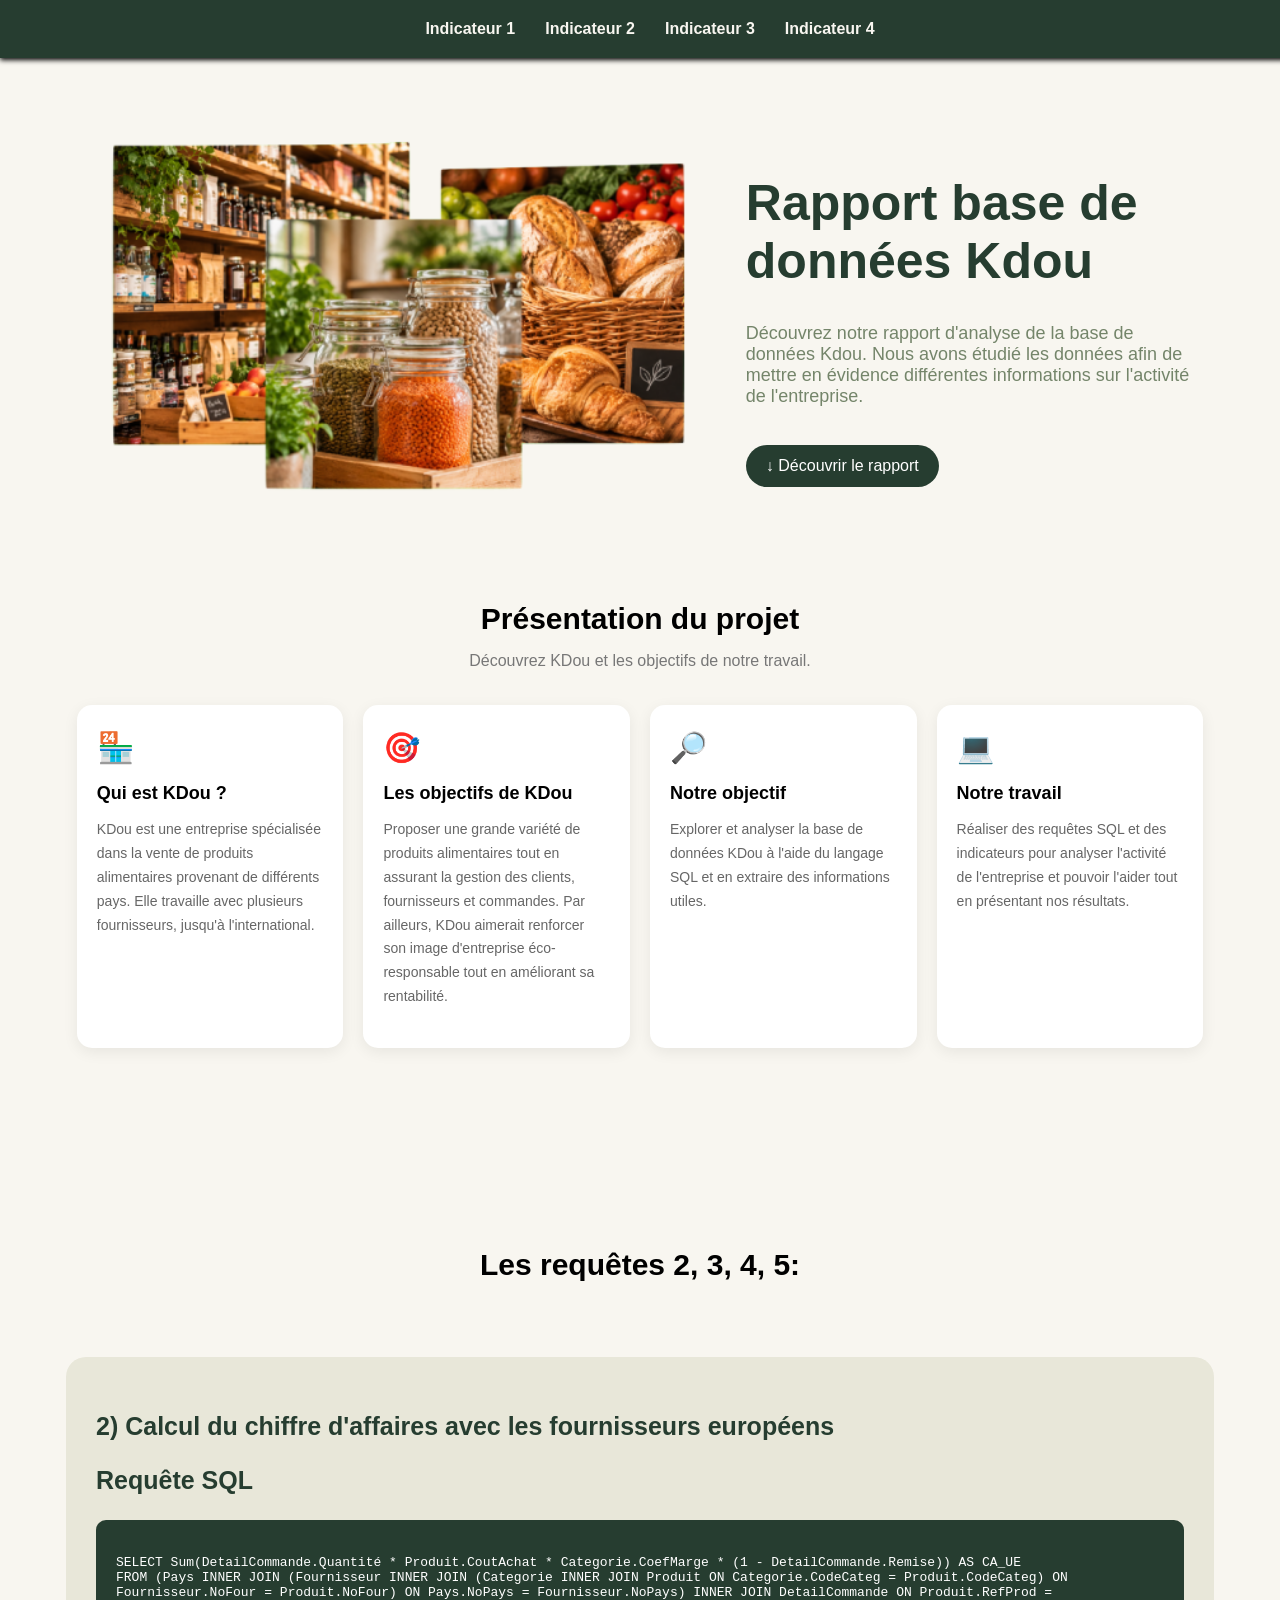
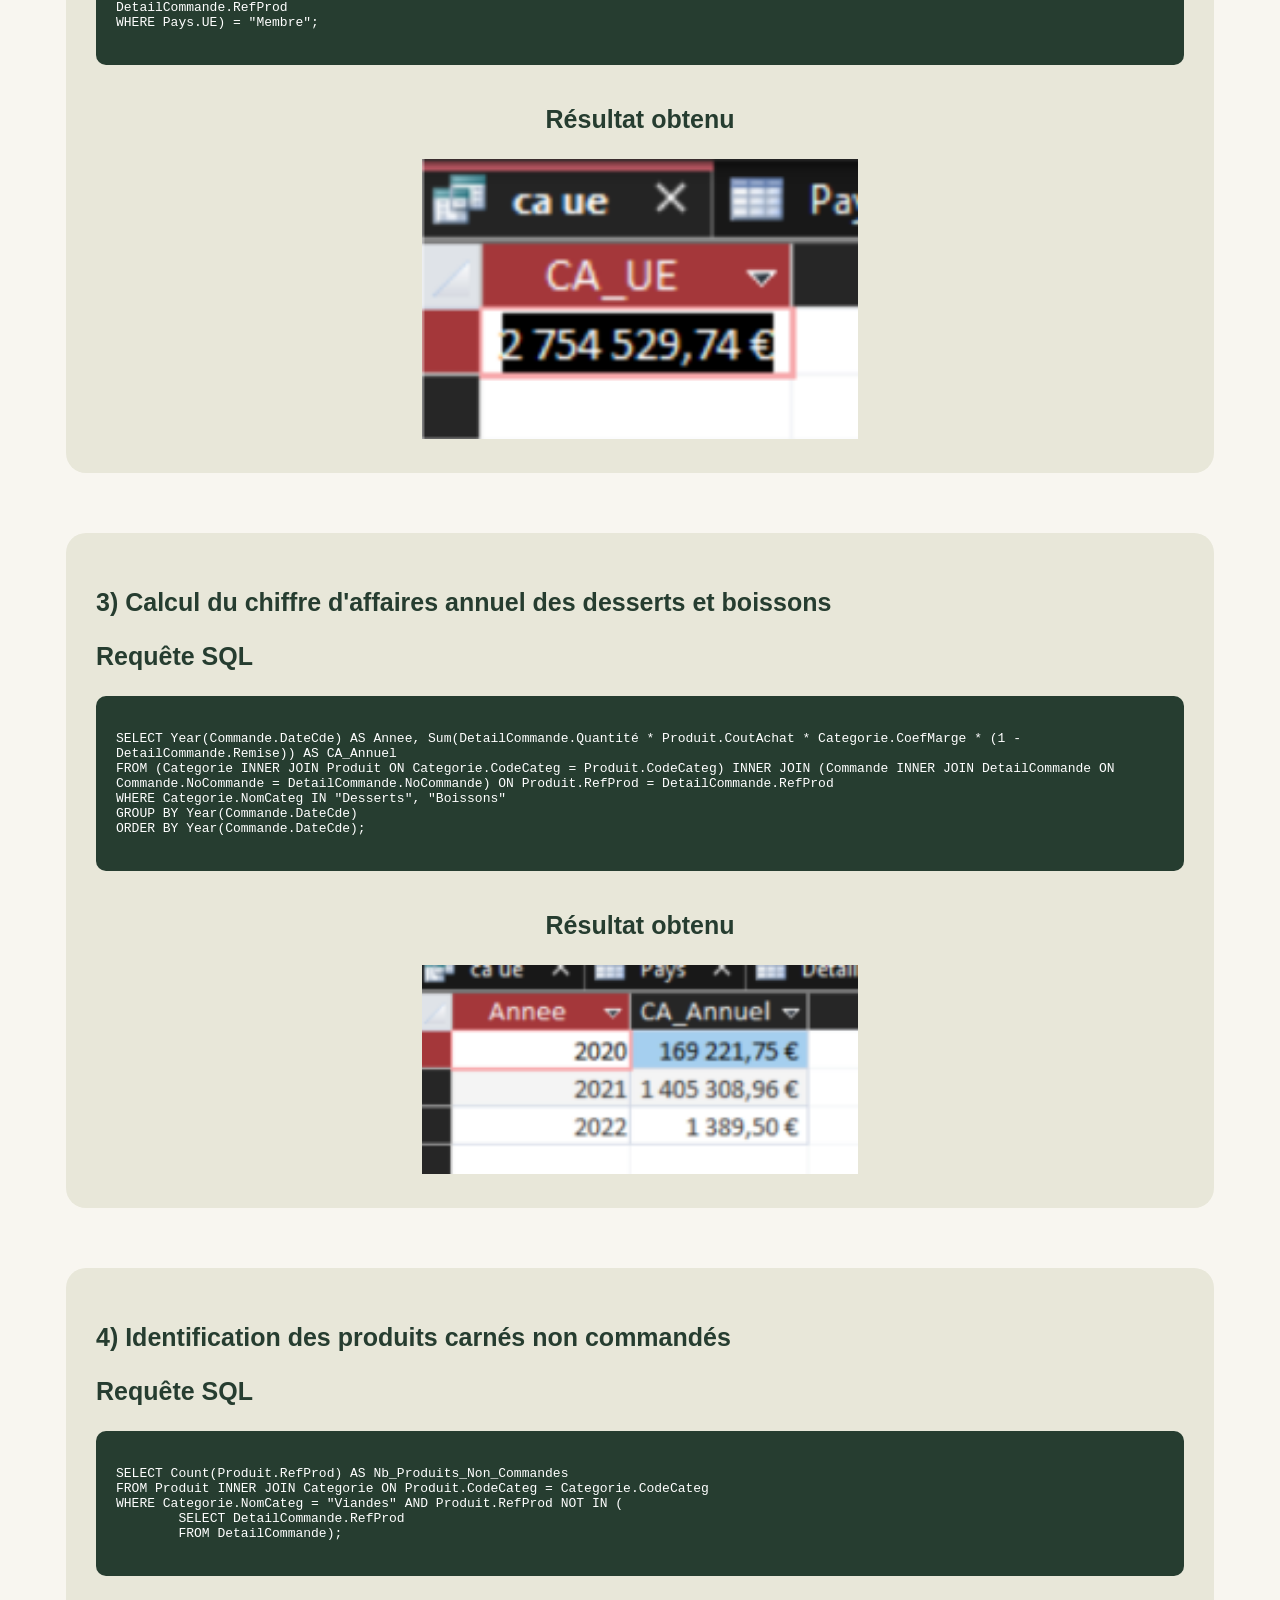
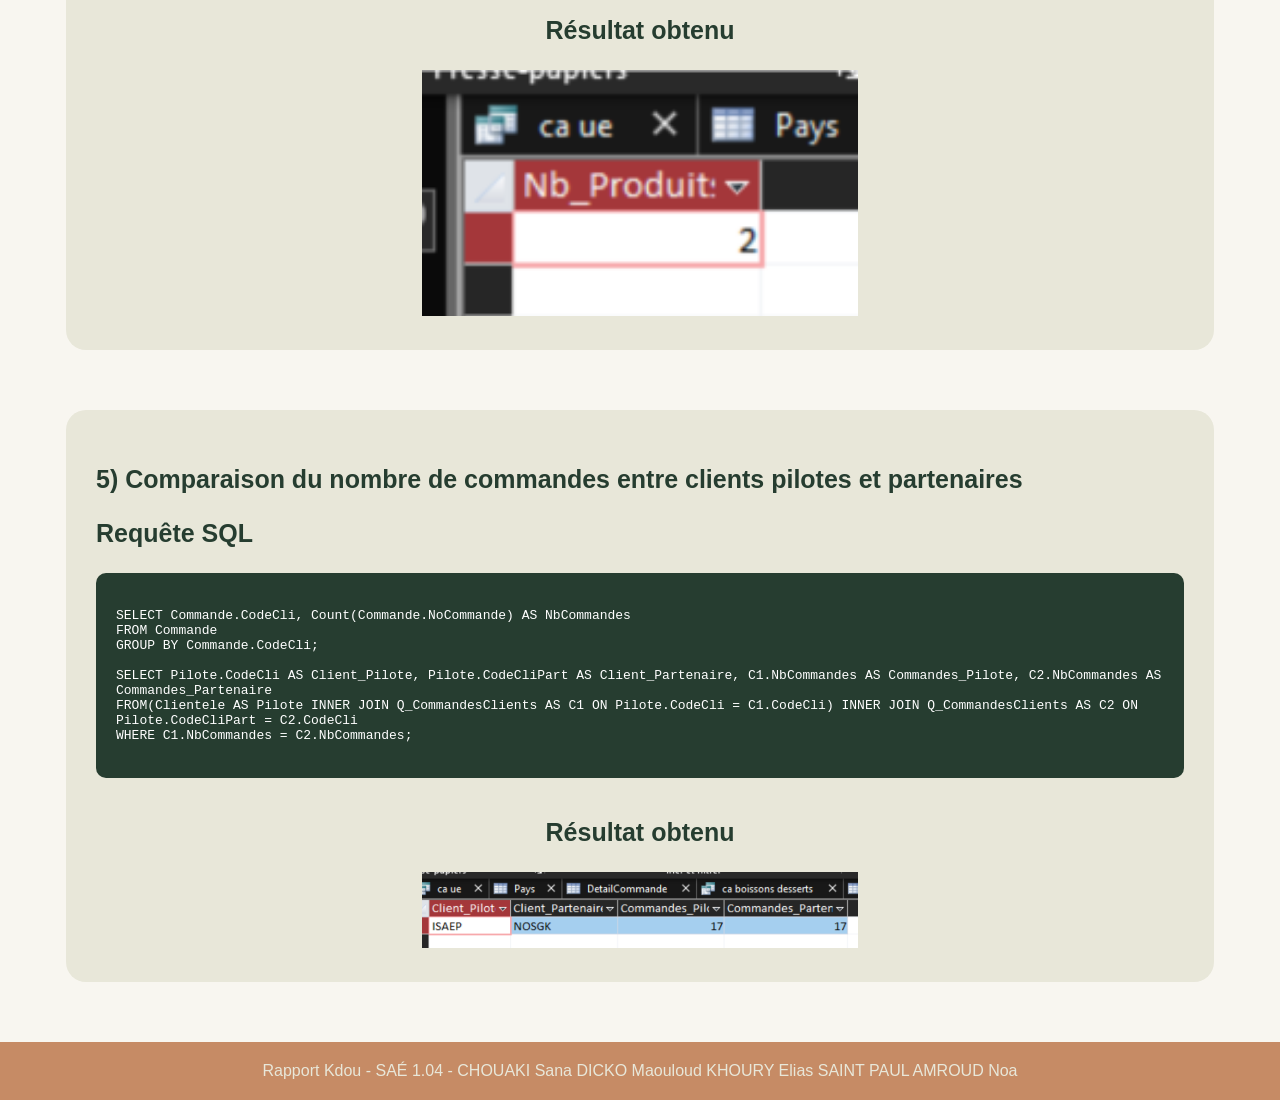
<file: index.html>
<!DOCTYPE html>
<html lang="fr">
<head>
    <meta charset="UTF-8">
    <title>Rapport Kdou</title>
    <link rel="stylesheet" href="assets/css/style.css" type="text/css">
</head>
<body>
    <div id="bg_nav">
        <div id="nav">
                <span>
                    <ul class="liste_boutons">
                        <li>
                            <a href="ind1.html">Indicateur 1</a>
                        </li>
                        <li>
                            <a href="ind2.html">Indicateur 2</a>
                        </li>
                        <li>
                            <a href="ind3.html">Indicateur 3</a>
                        </li>
                        <li>
                            <a href="ind4.html">Indicateur 4 </a>
                        </li>
                    </ul>
                </span>
        </div>
    </div>
    <main class="accueil">
        <div class="image_main">
            <img src="assets/img/joli.png" alt="Épicerie Kdou">
        </div>

        <div class="texte_main">
            <h1 class="grand_titre">Rapport base de données Kdou</h1>
            <p>
                Découvrez notre rapport d'analyse de la base de données Kdou.
                Nous avons étudié les données afin de mettre en évidence
                différentes informations sur l'activité de l'entreprise.
            </p>
            <a class="bouton"> ↓ Découvrir le rapport</a>
        </div>
    </main>
    <section class="presentation">
        <h2>Présentation du projet</h2>
        <p class="intro">Découvrez KDou et les objectifs de notre travail.</p>

        <div class="cartes-container">

            <div class="carte">
                <div class="icone">🏪</div>
                <h3>Qui est KDou ?</h3>
                <p>
                    KDou est une entreprise spécialisée dans la vente
                    de produits alimentaires provenant de différents pays.
                    Elle travaille avec plusieurs fournisseurs, jusqu'à l'international.
                </p>
            </div>

            <div class="carte">
                <div class="icone">🎯</div>
                <h3>Les objectifs de KDou</h3>
                <p>
                    Proposer une grande variété de produits alimentaires tout en assurant la gestion des clients, fournisseurs et commandes. Par ailleurs, KDou aimerait renforcer son image d'entreprise éco-responsable tout en améliorant sa rentabilité.
                </p>
            </div>

            <div class="carte">
                <div class="icone">🔎</div>
                <h3>Notre objectif</h3>
                <p>
                    Explorer et analyser la base de données KDou à l'aide du langage SQL et en extraire des informations utiles.
                </p>
            </div>

            <div class="carte">
                <div class="icone">💻</div>
                <h3>Notre travail</h3>
                <p>
                    Réaliser des requêtes SQL et des indicateurs pour analyser l'activité de l'entreprise et pouvoir l'aider tout en présentant nos résultats.
                </p>
            </div>

        </div>
    </section>
    <section class="requetes_main">
        <h2 class="presentation">Les requêtes 2, 3, 4, 5:</h2>


        <!-- 1ere requete -->
        <div class="bloc_sql">

            <h3> 2) Calcul du chiffre d'affaires avec les fournisseurs européens</h3>

            <div class="requete">
                <h3 class="requete_resultat">Requête SQL</h3>

                <pre>

SELECT Sum(DetailCommande.Quantité * Produit.CoutAchat * Categorie.CoefMarge * (1 - DetailCommande.Remise)) AS CA_UE
FROM (Pays INNER JOIN (Fournisseur INNER JOIN (Categorie INNER JOIN Produit ON Categorie.CodeCateg = Produit.CodeCateg) ON Fournisseur.NoFour = Produit.NoFour) ON Pays.NoPays = Fournisseur.NoPays) INNER JOIN DetailCommande ON Produit.RefProd = DetailCommande.RefProd
WHERE Pays.UE) = "Membre";
        </pre>
            </div>

            <div class="resultat_sql">
                <h3>Résultat obtenu</h3>
                <img src="assets/img/res1.png" alt="Résultat de la requête 1">
            </div>

        </div>


        <!-- 2e requete -->
        <div class="bloc_sql">

            <h3> 3) Calcul du chiffre d'affaires annuel des desserts et boissons</h3>

            <div class="requete">
                <h3>Requête SQL</h3>

                <pre>

SELECT Year(Commande.DateCde) AS Annee, Sum(DetailCommande.Quantité * Produit.CoutAchat * Categorie.CoefMarge * (1 - DetailCommande.Remise)) AS CA_Annuel
FROM (Categorie INNER JOIN Produit ON Categorie.CodeCateg = Produit.CodeCateg) INNER JOIN (Commande INNER JOIN DetailCommande ON Commande.NoCommande = DetailCommande.NoCommande) ON Produit.RefProd = DetailCommande.RefProd
WHERE Categorie.NomCateg IN "Desserts", "Boissons"
GROUP BY Year(Commande.DateCde)
ORDER BY Year(Commande.DateCde);
        </pre>
            </div>

            <div class="resultat_sql">
                <h3>Résultat obtenu</h3>
                <img src="assets/img/res2.png" alt="Résultat de la requête 2">
            </div>

        </div>


        <!-- 3e requete -->
        <div class="bloc_sql">

            <h3> 4) Identification des produits carnés non commandés</h3>

            <div class="requete">
                <h3>Requête SQL</h3>

                <pre>

SELECT Count(Produit.RefProd) AS Nb_Produits_Non_Commandes
FROM Produit INNER JOIN Categorie ON Produit.CodeCateg = Categorie.CodeCateg
WHERE Categorie.NomCateg = "Viandes" AND Produit.RefProd NOT IN (
        SELECT DetailCommande.RefProd
        FROM DetailCommande);
        </pre>
            </div>

            <div class="resultat_sql">
                <h3>Résultat obtenu</h3>
                <img src="assets/img/res3.png" alt="Résultat de la requête 3">
            </div>

        </div>


        <!-- 4e requete -->
        <div class="bloc_sql">

            <h3> 5) Comparaison du nombre de commandes entre clients pilotes et partenaires</h3>

            <div class="requete">
                <h3>Requête SQL</h3>

                <pre>

SELECT Commande.CodeCli, Count(Commande.NoCommande) AS NbCommandes
FROM Commande
GROUP BY Commande.CodeCli;

SELECT Pilote.CodeCli AS Client_Pilote, Pilote.CodeCliPart AS Client_Partenaire, C1.NbCommandes AS Commandes_Pilote, C2.NbCommandes AS Commandes_Partenaire
FROM(Clientele AS Pilote INNER JOIN Q_CommandesClients AS C1 ON Pilote.CodeCli = C1.CodeCli) INNER JOIN Q_CommandesClients AS C2 ON Pilote.CodeCliPart = C2.CodeCli
WHERE C1.NbCommandes = C2.NbCommandes;
        </pre>
            </div>

            <div class="resultat_sql">
                <h3>Résultat obtenu</h3>
                <img src="assets/img/res4.png" alt="Résultat de la requête 4">
            </div>

        </div>


    </section>
</body>
<footer>
    Rapport Kdou - SAÉ 1.04 - CHOUAKI Sana DICKO Maouloud KHOURY Elias SAINT PAUL AMROUD Noa
</footer>
</html>
</file>
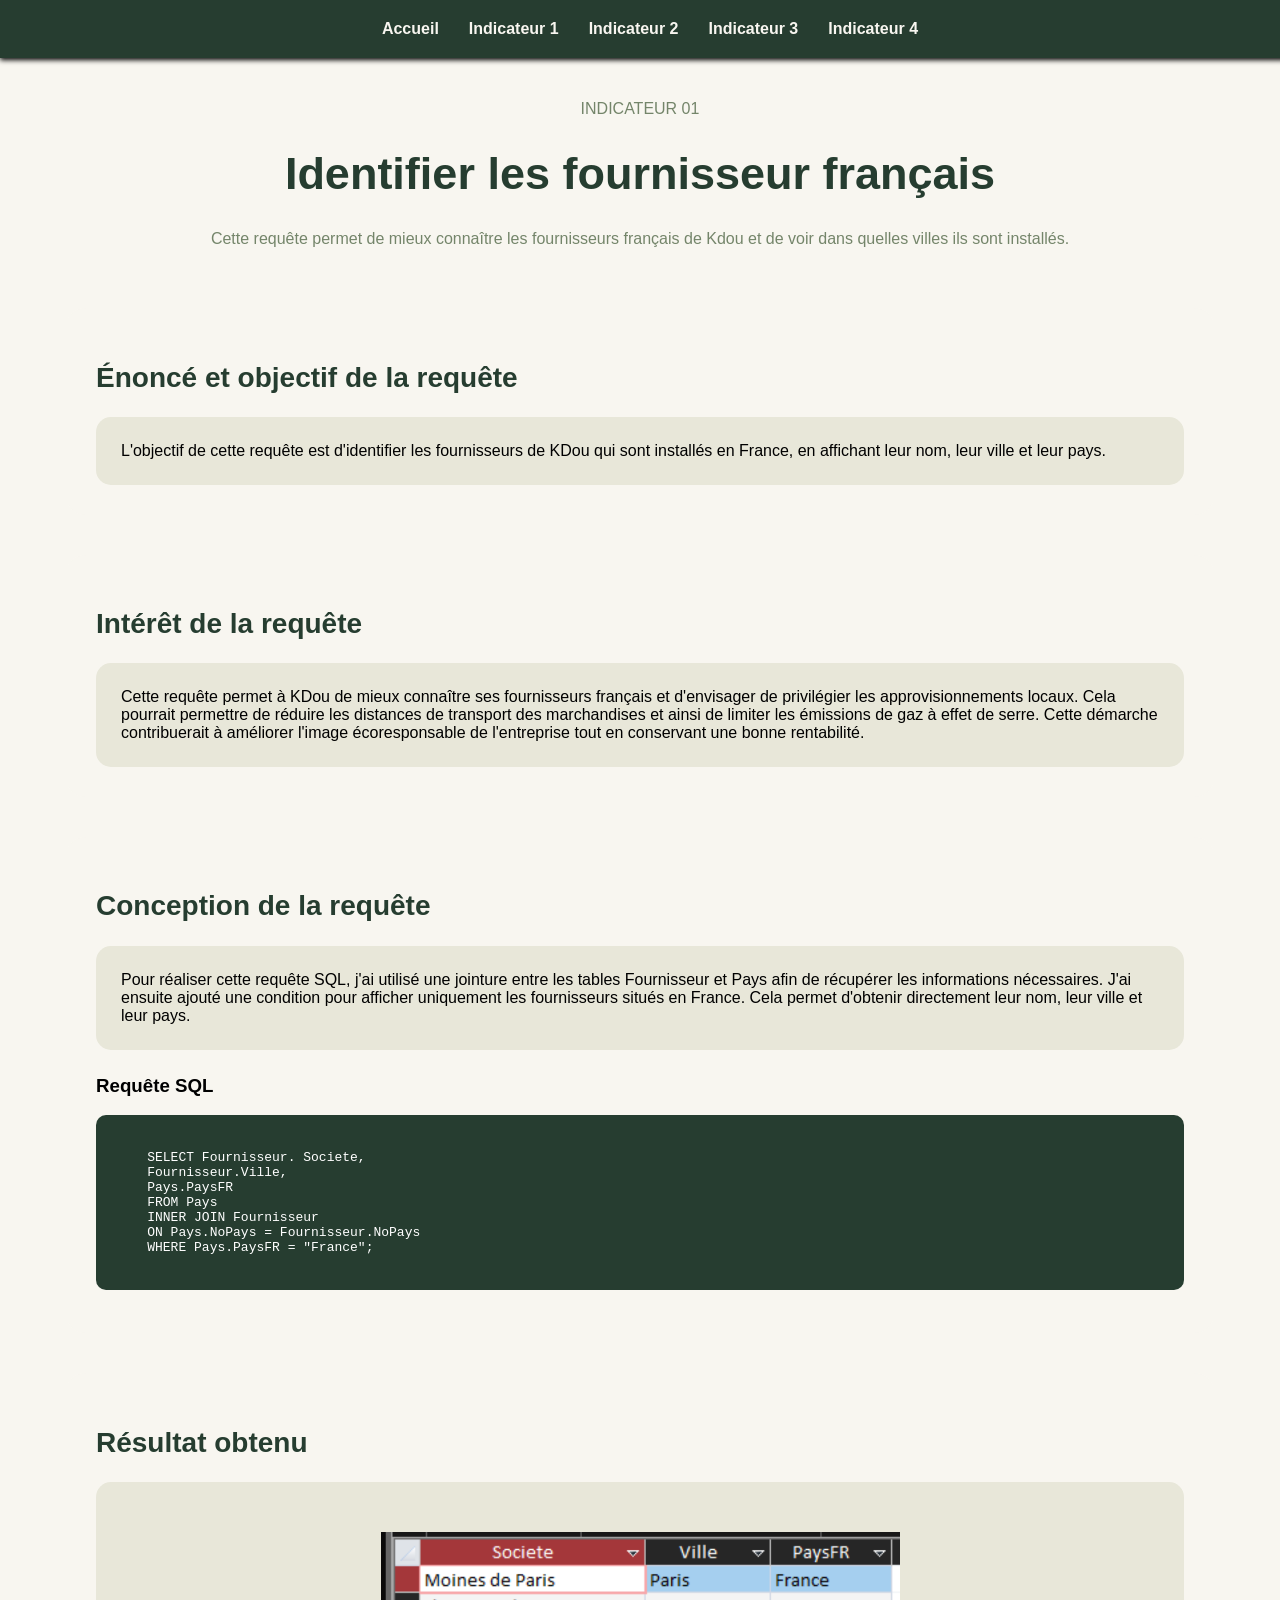
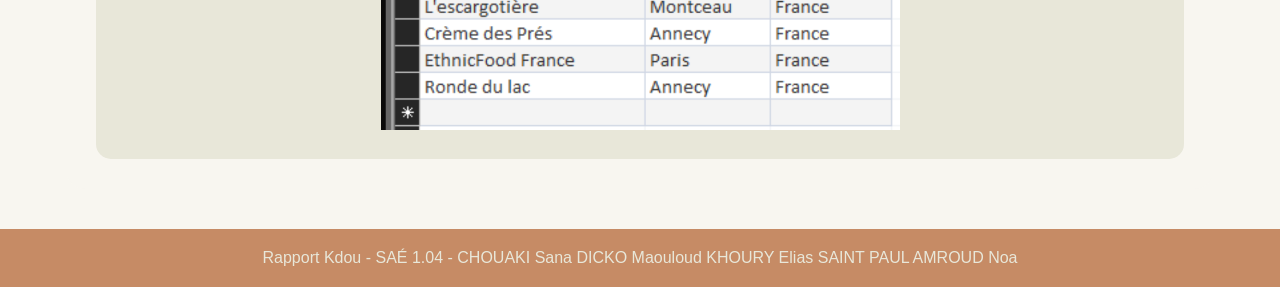
<file: ind1.html>
<!DOCTYPE html>
<html lang="fr">
<head>
    <meta charset="UTF-8">
    <title>Indicateur 1 - KDou</title>
    <link rel="stylesheet" href="assets/css/style.css" type="text/css">
</head>

<body>

    <div id="bg_nav">
        <div id="nav">
            <ul class="liste_boutons">
                <li><a href="index.html">Accueil</a></li>
                <li><a href="ind1.html">Indicateur 1</a></li>
                <li><a href="ind2.html">Indicateur 2</a></li>
                <li><a href="ind3.html">Indicateur 3</a></li>
                <li><a href="ind4.html">Indicateur 4</a></li>
            </ul>
        </div>
    </div>


    <header class="titre_indicateur">
        <p class="categorie">INDICATEUR 01</p>
        <h1>Identifier les fournisseur français</h1>
        <p>Cette requête permet de mieux connaître les fournisseurs français de Kdou et de voir dans quelles villes ils sont installés.</p>
    </header>


    <section class="section_indicateur">

        <h2>Énoncé et objectif de la requête</h2>

        <div class="zone_texte">
            L'objectif de cette requête est d'identifier les fournisseurs de KDou qui sont installés en France, en affichant leur nom, leur ville et leur pays.
        </div>

    </section>


    <section class="section_indicateur">

        <h2>Intérêt de la requête</h2>

        <div class="zone_texte">
            Cette requête permet à KDou de mieux connaître ses fournisseurs français et d'envisager de privilégier les approvisionnements locaux. Cela pourrait permettre de réduire les distances de transport des marchandises et ainsi de limiter les émissions de gaz à effet de serre. Cette démarche contribuerait à améliorer l'image écoresponsable de l'entreprise tout en conservant une bonne rentabilité.
        </div>

    </section>


    <section class="section_indicateur">

        <h2>Conception de la requête</h2>

        <div class="zone_texte">
            Pour réaliser cette requête SQL, j'ai utilisé une jointure entre les tables

            Fournisseur et Pays afin de récupérer les informations nécessaires. J'ai ensuite ajouté une condition pour afficher uniquement les fournisseurs situés en France. Cela permet d'obtenir directement leur nom, leur ville et leur pays.
        </div>

        <div class="requete">
            <h3>Requête SQL</h3>

            <pre>

    SELECT Fournisseur. Societe,
    Fournisseur.Ville,
    Pays.PaysFR
    FROM Pays
    INNER JOIN Fournisseur
    ON Pays.NoPays = Fournisseur.NoPays
    WHERE Pays.PaysFR = "France";
                </pre>
        </div>

    </section>


    <section class="section_indicateur">

        <h2>Résultat obtenu</h2>

        <div class="zone_texte">
            <!-- texte si commentaire -->
            <div class="resultat_sql">
                <img src="assets/img/res_elias.png"
                     alt="Résultat de l'indicateur 1">
            </div>
        </div>

    </section>


    <!-- FOOTER -->
    <footer>
        Rapport Kdou - SAÉ 1.04 - CHOUAKI Sana DICKO Maouloud KHOURY Elias SAINT PAUL AMROUD Noa
    </footer>

</body>
</html>
</file>
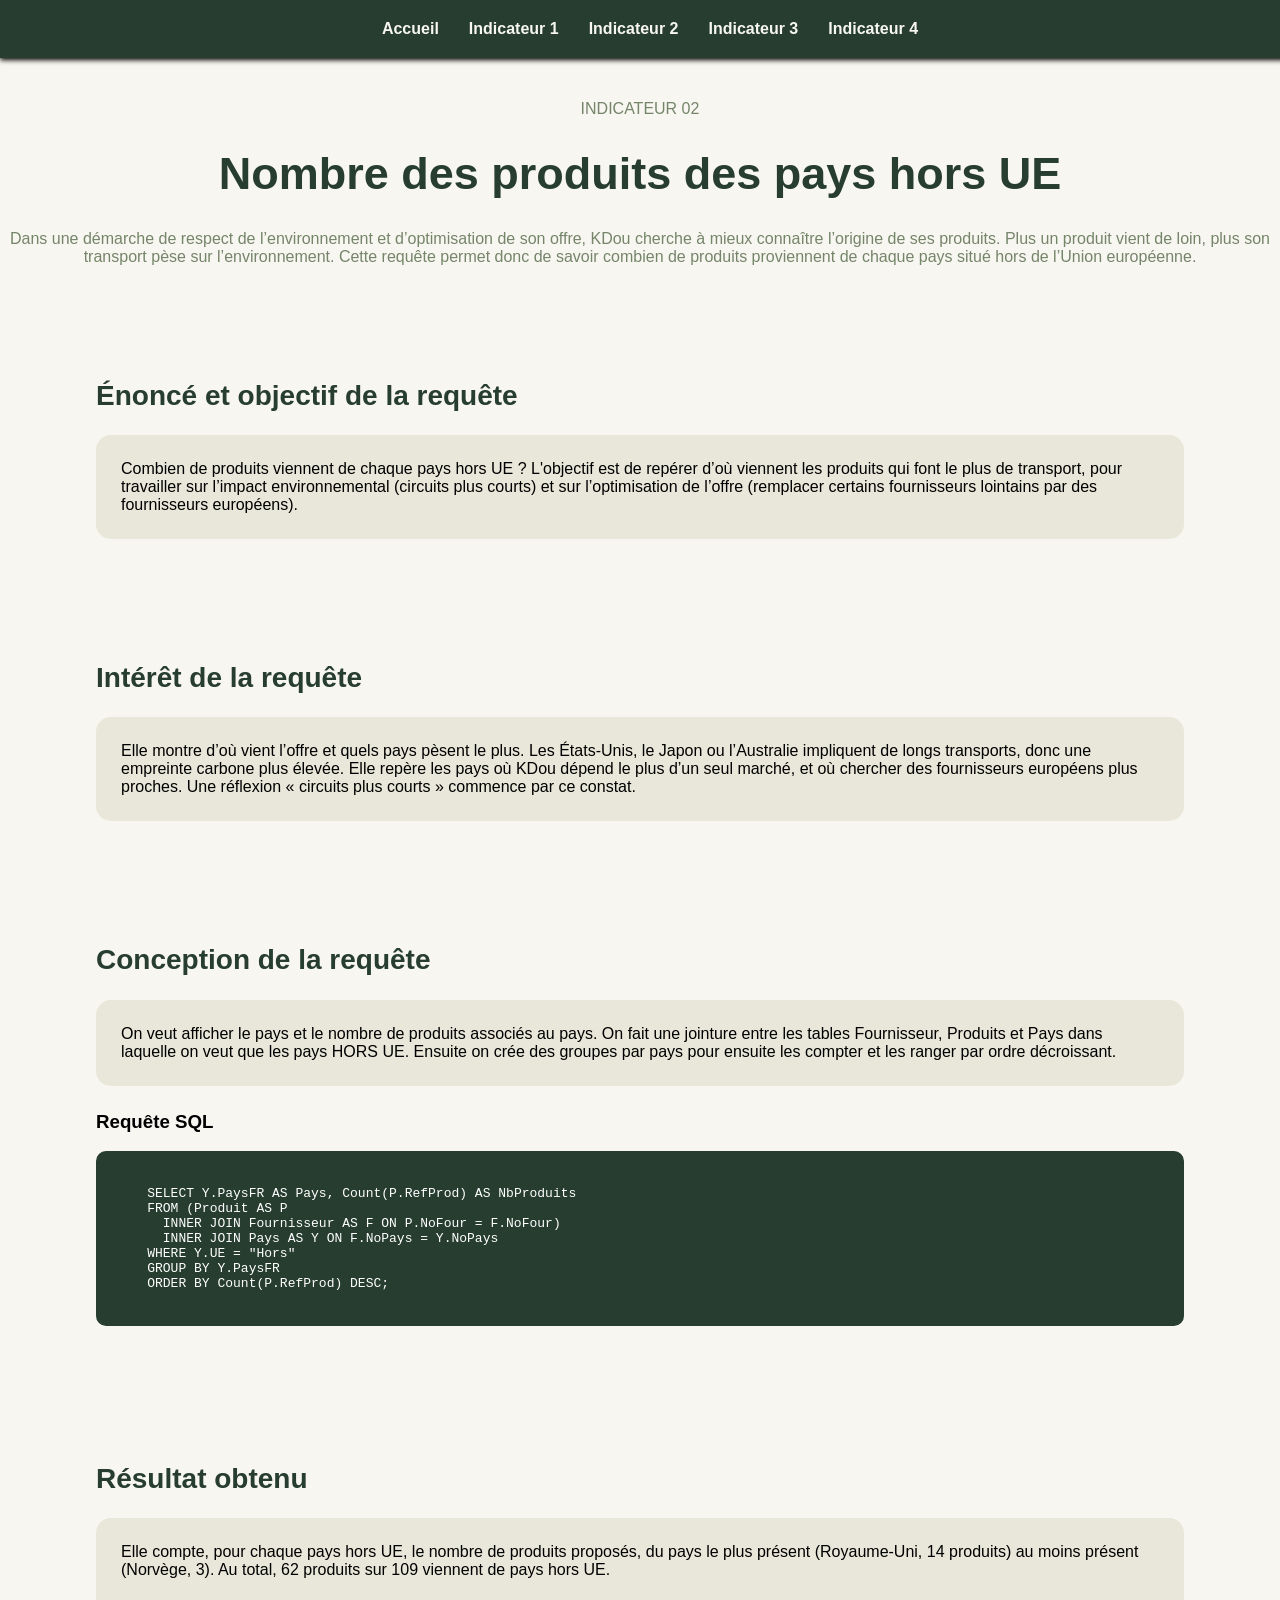
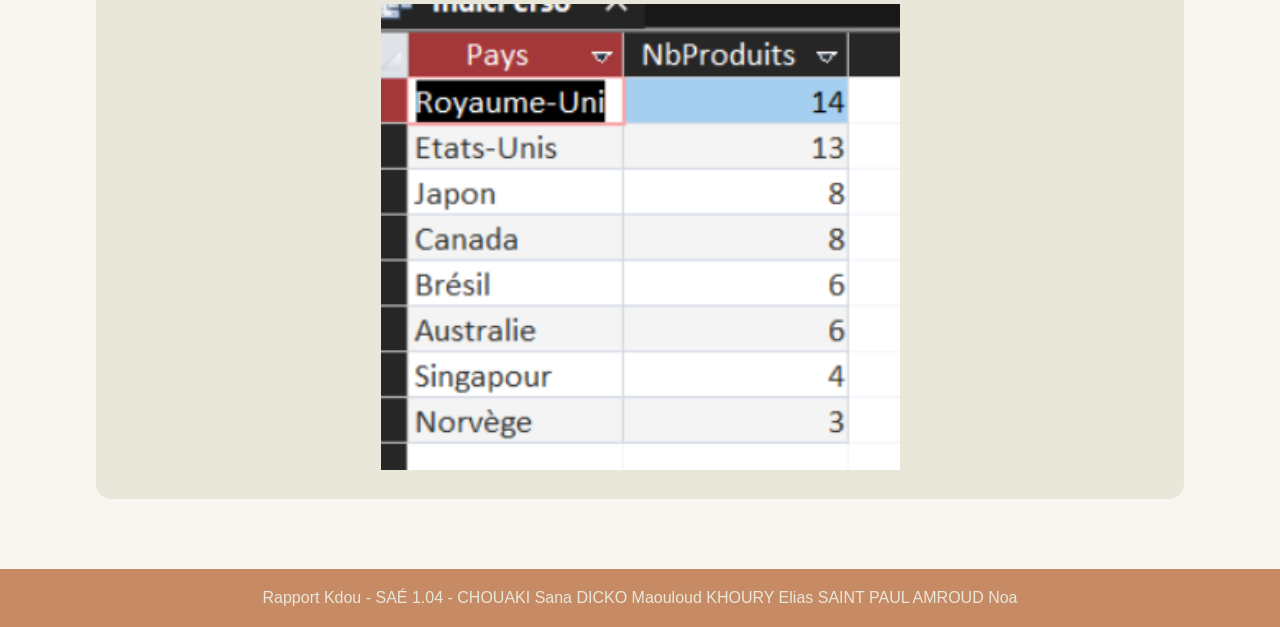
<file: ind2.html>
<!DOCTYPE html>
<html lang="fr">
<head>
    <meta charset="UTF-8">
    <title>Indicateur 2 - KDou</title>
    <link rel="stylesheet" href="assets/css/style.css" type="text/css">
</head>

<body>

    <div id="bg_nav">
        <div id="nav">
            <ul class="liste_boutons">
                <li><a href="index.html">Accueil</a></li>
                <li><a href="ind1.html">Indicateur 1</a></li>
                <li><a href="ind2.html">Indicateur 2</a></li>
                <li><a href="ind3.html">Indicateur 3</a></li>
                <li><a href="ind4.html">Indicateur 4</a></li>
            </ul>
        </div>
    </div>


    <header class="titre_indicateur">
        <p class="categorie">INDICATEUR 02</p>
        <h1>Nombre des produits des pays hors UE</h1>
        <p>Dans une démarche de respect de l’environnement et d’optimisation de son offre, KDou cherche à mieux connaître l’origine de ses produits.
            Plus un produit vient de loin, plus son transport pèse sur l’environnement.
            Cette requête permet donc de savoir combien de produits proviennent de chaque pays situé hors de l’Union européenne.</p>
    </header>


    <section class="section_indicateur">

        <h2>Énoncé et objectif de la requête</h2>

        <div class="zone_texte">
           Combien de produits viennent de chaque pays hors UE ?

           L'objectif est de repérer d’où viennent les produits qui font le plus de transport,
           pour travailler sur l’impact environnemental (circuits plus courts) et sur l’optimisation de l’offre (remplacer certains fournisseurs lointains par des fournisseurs européens).
        </div>

    </section>


    <section class="section_indicateur">

        <h2>Intérêt de la requête</h2>

        <div class="zone_texte">
            Elle montre d’où vient l’offre et quels pays pèsent le plus. Les États-Unis, le Japon ou l’Australie impliquent de longs transports, donc une empreinte carbone plus élevée.
            Elle repère les pays où KDou dépend le plus d’un seul marché, et où chercher des fournisseurs européens plus proches.
            Une réflexion « circuits plus courts » commence par ce constat.
        </div>

    </section>


    <section class="section_indicateur">

        <h2>Conception de la requête</h2>

        <div class="zone_texte">
            On veut afficher le pays et le nombre de produits associés au pays.
            On fait une jointure entre les tables Fournisseur, Produits et Pays dans laquelle on veut que les pays HORS UE.
            Ensuite on crée des groupes par pays pour ensuite les compter et les ranger par ordre décroissant.
        </div>

        <div class="requete">
            <h3>Requête SQL</h3>

            <pre>

    SELECT Y.PaysFR AS Pays, Count(P.RefProd) AS NbProduits
    FROM (Produit AS P
      INNER JOIN Fournisseur AS F ON P.NoFour = F.NoFour)
      INNER JOIN Pays AS Y ON F.NoPays = Y.NoPays
    WHERE Y.UE = "Hors"
    GROUP BY Y.PaysFR
    ORDER BY Count(P.RefProd) DESC;
                </pre>
        </div>

    </section>


    <section class="section_indicateur">

        <h2>Résultat obtenu</h2>

        <div class="zone_texte">
           Elle compte, pour chaque pays hors UE, le nombre de produits proposés,
           du pays le plus présent (Royaume-Uni, 14 produits) au moins présent (Norvège, 3).
           Au total, 62 produits sur 109 viennent de pays hors UE.


            <div class="resultat_sql">
                <img src="assets/img/res_maouloud.png"
                     alt="Résultat de l'indicateur 2">
            </div>
        </div>

    </section>


    <!-- FOOTER -->
    <footer>
        Rapport Kdou - SAÉ 1.04 - CHOUAKI Sana DICKO Maouloud KHOURY Elias SAINT PAUL AMROUD Noa
    </footer>

</body>
</html>
</file>
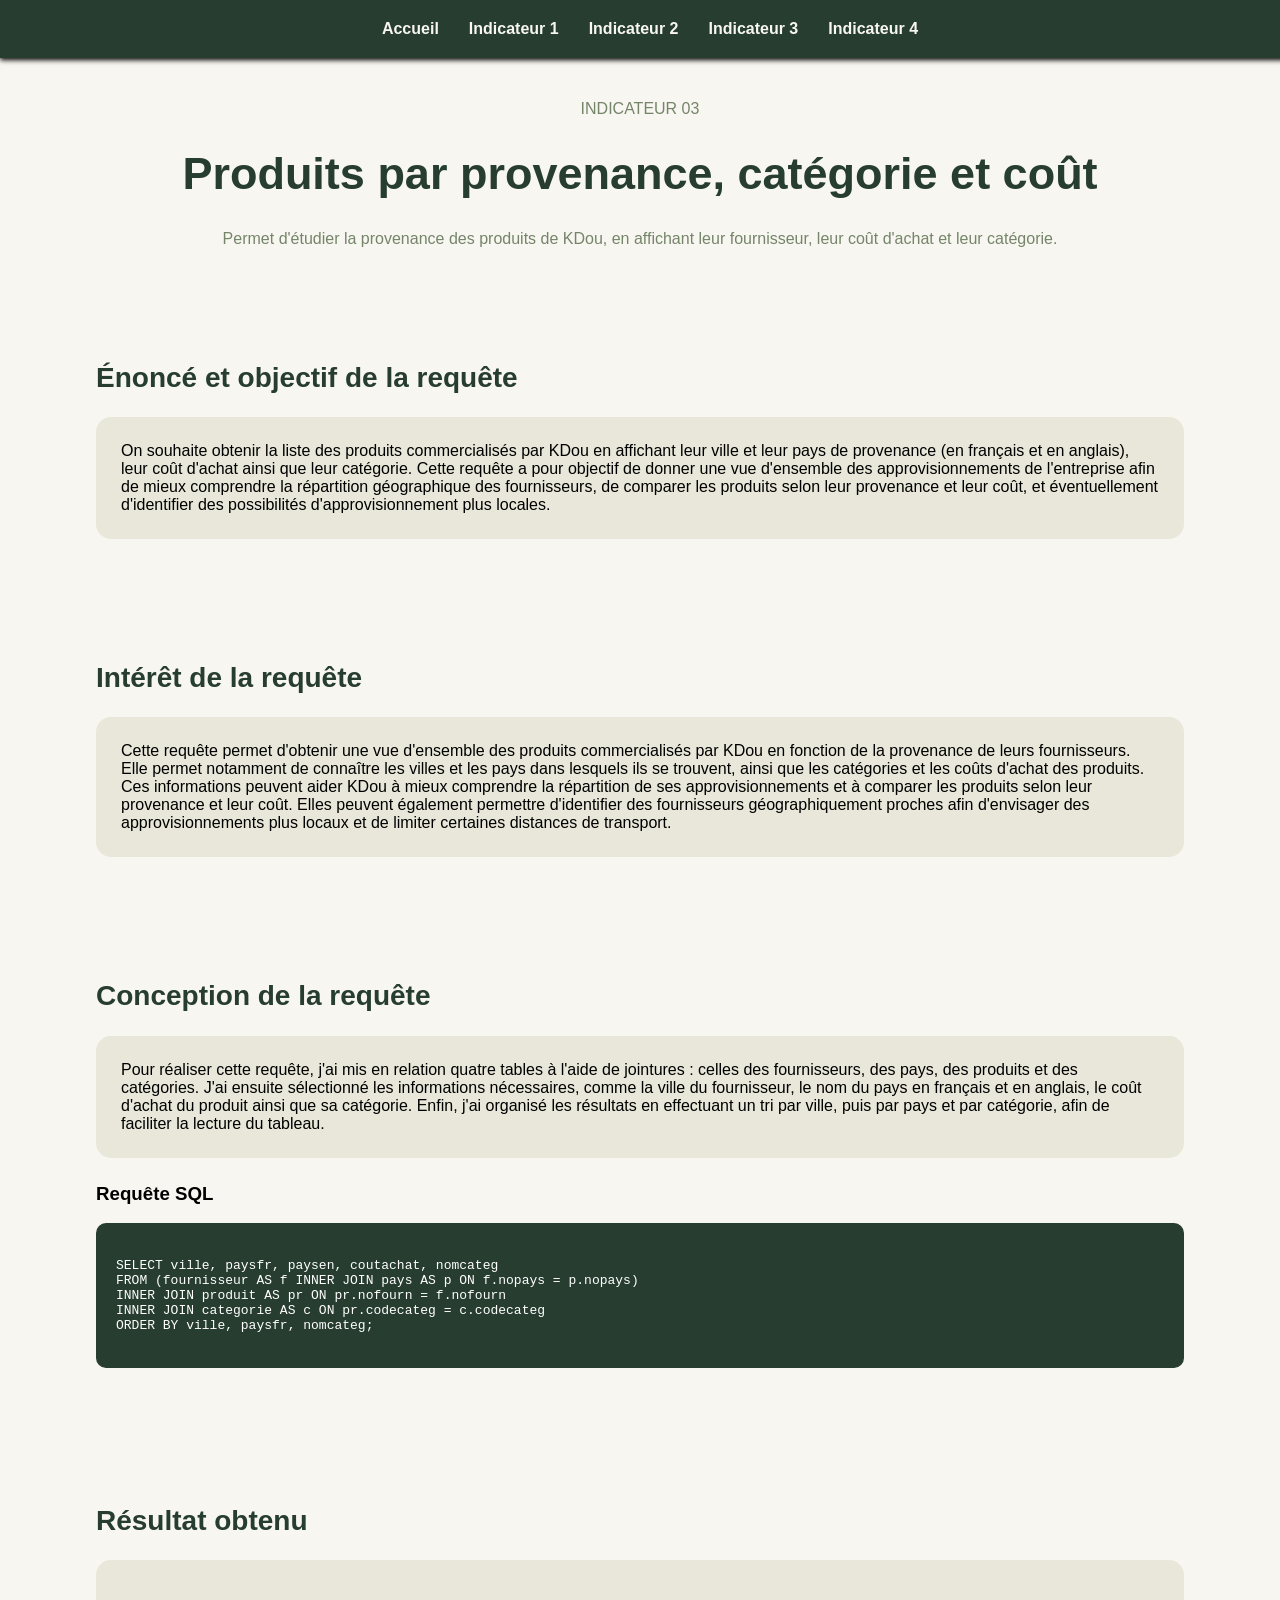
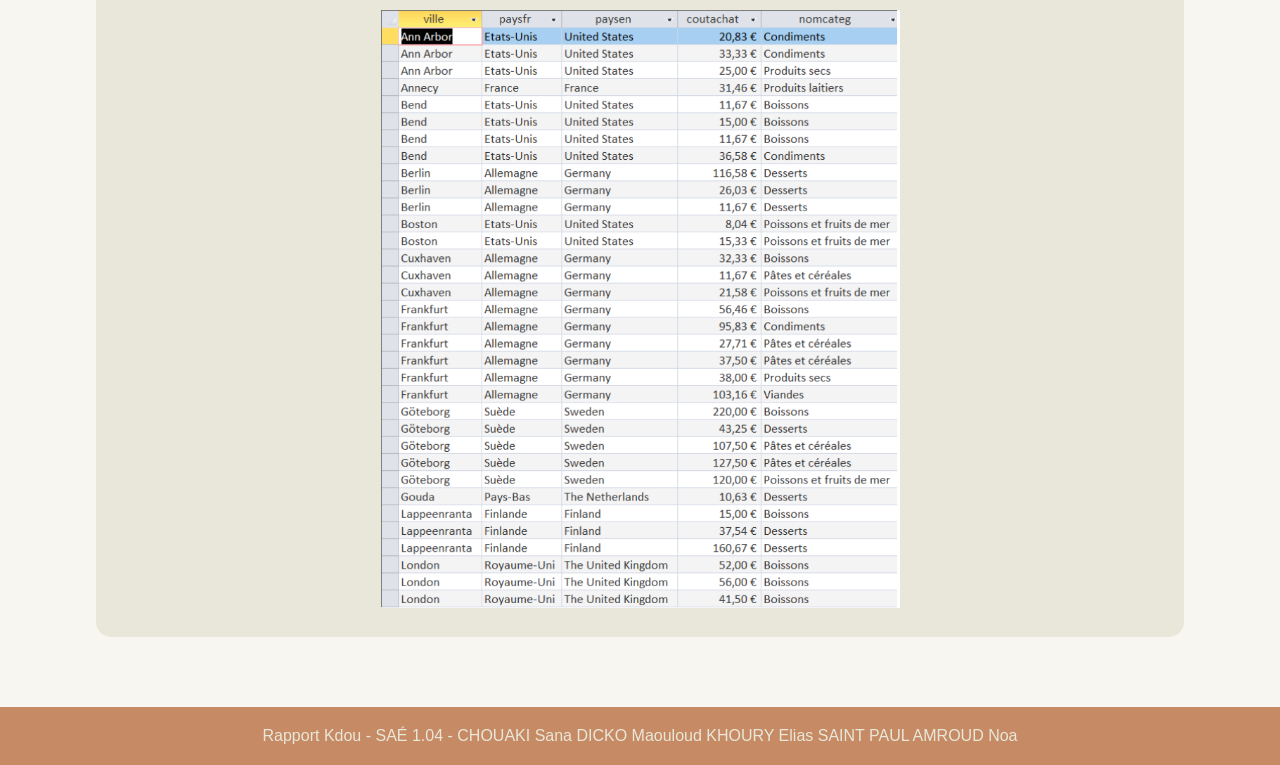
<file: ind3.html>
<!DOCTYPE html>
<html lang="fr">
<head>
    <meta charset="UTF-8">
    <title>Indicateur 3 - KDou</title>
    <link rel="stylesheet" href="assets/css/style.css" type="text/css">
</head>

<body>

    <div id="bg_nav">
        <div id="nav">
            <ul class="liste_boutons">
                <li><a href="index.html">Accueil</a></li>
                <li><a href="ind1.html">Indicateur 1</a></li>
                <li><a href="ind2.html">Indicateur 2</a></li>
                <li><a href="ind3.html">Indicateur 3</a></li>
                <li><a href="ind4.html">Indicateur 4</a></li>
            </ul>
        </div>
    </div>


    <header class="titre_indicateur">
        <p class="categorie">INDICATEUR 03</p>
        <h1>Produits par provenance, catégorie et coût</h1>
        <p>Permet d'étudier la provenance des produits de KDou, en affichant leur fournisseur, leur coût d'achat et leur catégorie.</p>
    </header>


    <section class="section_indicateur">

        <h2>Énoncé et objectif de la requête</h2>

        <div class="zone_texte">
            On souhaite obtenir la liste des produits commercialisés par KDou en affichant leur ville et leur pays de provenance (en français et en anglais), leur coût d'achat ainsi que leur catégorie. Cette requête a pour objectif de donner une vue d'ensemble des approvisionnements de l'entreprise afin de mieux comprendre la répartition géographique des fournisseurs, de comparer les produits selon leur provenance et leur coût, et éventuellement d'identifier des possibilités d'approvisionnement plus locales.
        </div>

    </section>


    <section class="section_indicateur">

        <h2>Intérêt de la requête</h2>

        <div class="zone_texte">
            Cette requête permet d'obtenir une vue d'ensemble des produits commercialisés par KDou en fonction de la provenance de leurs fournisseurs. Elle permet notamment de connaître les villes et les pays dans lesquels ils se trouvent, ainsi que les catégories et les coûts d'achat des produits. Ces informations peuvent aider KDou à mieux comprendre la répartition de ses approvisionnements et à comparer les produits selon leur provenance et leur coût. Elles peuvent également permettre d'identifier des fournisseurs géographiquement proches afin d'envisager des approvisionnements plus locaux et de limiter certaines distances de transport.
        </div>

    </section>


    <section class="section_indicateur">

        <h2>Conception de la requête</h2>

        <div class="zone_texte">
            Pour réaliser cette requête, j'ai mis en relation quatre tables à l'aide de jointures : celles des fournisseurs, des pays, des produits et des catégories. J'ai ensuite sélectionné les informations nécessaires, comme la ville du fournisseur, le nom du pays en français et en anglais, le coût d'achat du produit ainsi que sa catégorie. Enfin, j'ai organisé les résultats en effectuant un tri par ville, puis par pays et par catégorie, afin de faciliter la lecture du tableau.
        </div>

        <div class="requete">
            <h3>Requête SQL</h3>

            <pre>

SELECT ville, paysfr, paysen, coutachat, nomcateg
FROM (fournisseur AS f INNER JOIN pays AS p ON f.nopays = p.nopays)
INNER JOIN produit AS pr ON pr.nofourn = f.nofourn
INNER JOIN categorie AS c ON pr.codecateg = c.codecateg
ORDER BY ville, paysfr, nomcateg;
            </pre>
        </div>

    </section>


    <section class="section_indicateur">

        <h2>Résultat obtenu</h2>

        <div class="zone_texte">
            <!-- texte si commentaire -->

            <div class="resultat_sql">
                <img src="assets/img/res_noa.png"
                     alt="Résultat de l'indicateur 3">
            </div>
        </div>

    </section>


    <!-- FOOTER -->
    <footer>
        Rapport Kdou - SAÉ 1.04 - CHOUAKI Sana DICKO Maouloud KHOURY Elias SAINT PAUL AMROUD Noa
    </footer>

</body>
</html>
</file>
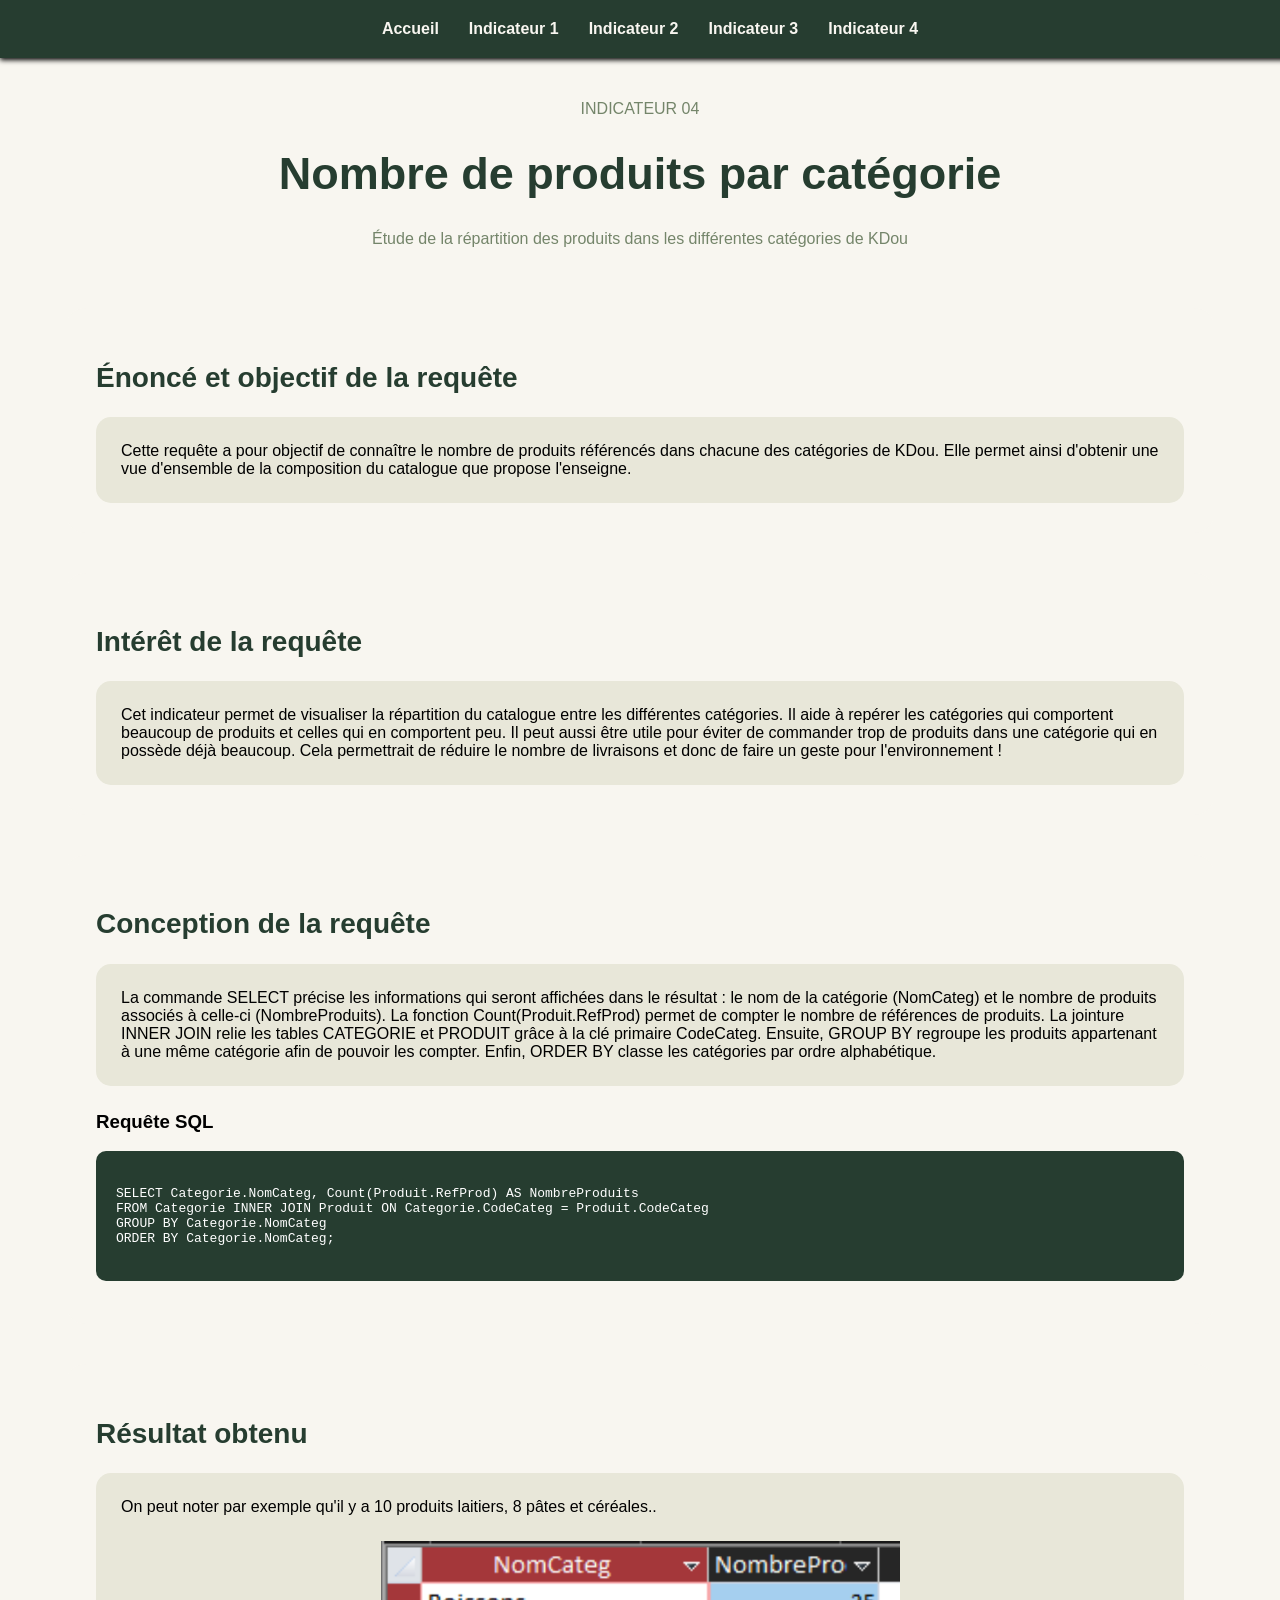
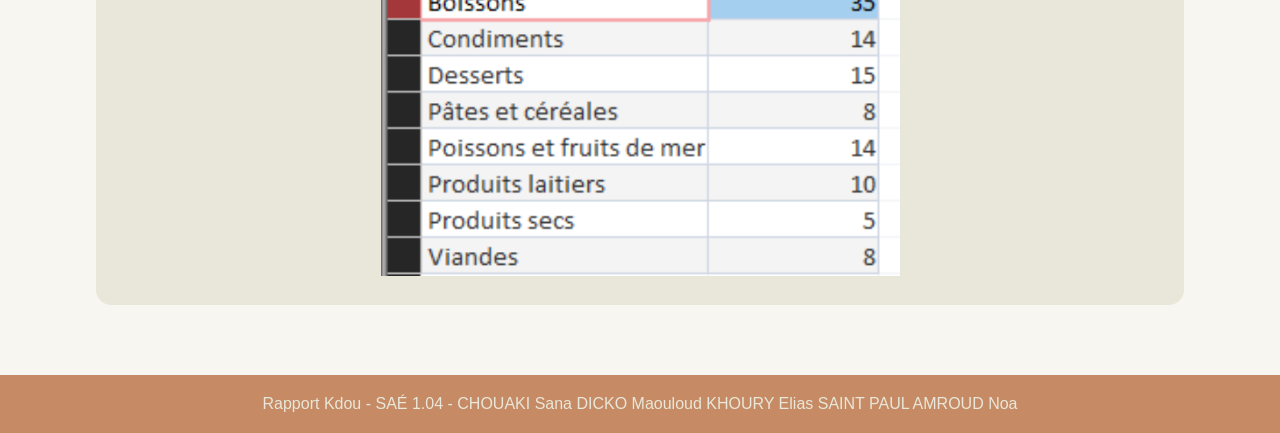
<file: ind4.html>
<!DOCTYPE html>
<html lang="fr">
<head>
    <meta charset="UTF-8">
    <title>Indicateur 4 - KDou</title>
    <link rel="stylesheet" href="assets/css/style.css" type="text/css">
</head>

<body>

<div id="bg_nav">
    <div id="nav">
        <ul class="liste_boutons">
            <li><a href="index.html">Accueil</a></li>
            <li><a href="ind1.html">Indicateur 1</a></li>
            <li><a href="ind2.html">Indicateur 2</a></li>
            <li><a href="ind3.html">Indicateur 3</a></li>
            <li><a href="ind4.html">Indicateur 4</a></li>
        </ul>
    </div>
</div>


<header class="titre_indicateur">
    <p class="categorie">INDICATEUR 04</p>
    <h1>Nombre de produits par catégorie</h1>
    <p>Étude de la répartition des produits dans les différentes catégories de KDou</p>
</header>


<section class="section_indicateur">

    <h2>Énoncé et objectif de la requête</h2>

    <div class="zone_texte">
        Cette requête a pour objectif de connaître le nombre de produits référencés dans chacune des catégories de KDou. Elle permet ainsi d'obtenir une vue d'ensemble de la composition du catalogue que propose l'enseigne.
    </div>

</section>


<section class="section_indicateur">

    <h2>Intérêt de la requête</h2>

    <div class="zone_texte">
        Cet indicateur permet de visualiser la répartition du catalogue entre les différentes catégories. Il aide à repérer les catégories qui comportent beaucoup de produits et celles qui en comportent peu. Il peut aussi être utile pour éviter de commander trop de produits dans une catégorie qui en possède déjà beaucoup. Cela permettrait de réduire le nombre de livraisons et donc de faire un geste pour l'environnement !
    </div>

</section>


<section class="section_indicateur">

    <h2>Conception de la requête</h2>

    <div class="zone_texte">
        La commande SELECT précise les informations qui seront affichées dans le résultat : le nom de la catégorie (NomCateg) et le nombre de produits associés à celle-ci (NombreProduits).

        La fonction Count(Produit.RefProd) permet de compter le nombre de références de produits. La jointure INNER JOIN relie les tables CATEGORIE et PRODUIT grâce à la clé primaire CodeCateg.

        Ensuite, GROUP BY regroupe les produits appartenant à une même catégorie afin de pouvoir les compter. Enfin, ORDER BY classe les catégories par ordre alphabétique.
    </div>

    <div class="requete">
        <h3>Requête SQL</h3>

        <pre>

SELECT Categorie.NomCateg, Count(Produit.RefProd) AS NombreProduits
FROM Categorie INNER JOIN Produit ON Categorie.CodeCateg = Produit.CodeCateg
GROUP BY Categorie.NomCateg
ORDER BY Categorie.NomCateg;
            </pre>
    </div>

</section>


<section class="section_indicateur">

    <h2>Résultat obtenu</h2>

    <div class="zone_texte">
        On peut noter par exemple qu'il y a 10 produits laitiers, 8 pâtes et céréales..


        <div class="resultat_sql">
            <img src="assets/img/res_sana.png"
                 alt="Résultat de l'indicateur 4">
        </div>
    </div>

</section>


<!-- FOOTER -->
<footer>
    Rapport Kdou - SAÉ 1.04 - CHOUAKI Sana DICKO Maouloud KHOURY Elias SAINT PAUL AMROUD Noa
</footer>

</body>
</html>
</file>
<file: assets/css/style.css>
:root{
    --vert-foret:#263D30;
    --sauge:#74856A;
    --lin:#E8E7D9;
    --creme:#F8F6F0;
    --terracota:#C68B65;
}

@import url('https://fonts.googleapis.com/css2?family=Libre+Baskerville:wght@400;700&display=swap');
body{
    margin: 0;
    background-color: var(--creme);
    font-family: Inter, sans-serif;

}

/* page de garde*/

#nav {
    position: fixed;
    top:0;

    background-color: var(--vert-foret);
    width: 100%;
    text-align: center;
    padding: 10px;
    box-shadow: 0px 2px 5px black;
    /**border-radius: 30px;**/
}

.liste_boutons {
    list-style-type: none;
    display: flex;
    justify-content: center;
    gap: 40px;
    padding: 0;
    margin: 10px;
}


.liste_boutons {
    list-style-type: none;
    display: flex;
    justify-content: center;
    gap: 30px;
    padding: 0;
    font-weight: bold;
}

.liste_boutons li a {
    color: var(--creme);
    text-decoration: none;
    font-size: 16px;
}

.liste_boutons > li > a:link,
.liste_boutons > li > a:visited {
    color: var(--creme);
    text-decoration: none;
    font-size: 16px;
}

.liste_boutons > li > a:hover{
    color: var(--lin);
    text-decoration-line: underline;
    text-decoration-style: solid;
    text-decoration-color: var(--creme);
}
.grand_titre{
   color:var(--vert-foret);
}

.accueil {
    display: flex;
    align-items: center;
    gap: 30px;
    margin-top: 100px;
    margin-left: 80px;
    margin-right: 80px;
}

.image_main {
    width: 70%;
}

.image_main img {
    width: 100%;
}

.texte_main {
    width: 50%;
    color: var(--vert-foret);
}

.grand_titre {
    color: var(--vert-foret);
    font-size: 50px;
}

.texte_main p {
    font-size: 18px;
    color: var(--sauge);
}

.bouton {
    display: inline-block;
    margin-top: 20px;
    padding: 12px 20px;
    background-color: var(--vert-foret);
    color: white;
    text-decoration: none;
    border-radius: 25px;
}

/* presentation */

.presentation {
    padding: 50px 6%;
    text-align: center;
}

.presentation h2 {
    font-size: 30px;
    margin-bottom: 10px;
}

.intro {
    color: #777;
    margin-bottom: 35px;
}

.cartes-container {
    display: flex;
    justify-content: center;
    align-items: stretch;
    gap: 20px;
}

.carte {
    width: 22%;
    background-color: white;
    padding: 25px 20px;
    border-radius: 15px;
    box-shadow: 0 4px 15px rgba(0, 0, 0, 0.07);
    text-align: left;
}


.icone {
    font-size: 30px;
    margin-bottom: 15px;
}

.carte h3 {
    font-size: 18px;
    margin-bottom: 12px;
}

.carte p {
    color: #666;
    font-size: 14px;
    line-height: 1.7;
}

/* requetes */

.requetes_main{
    margin-top: 100px;
}

.requetes_main > .presentation{
    font-size: 30px;
}

.bloc_sql h3 {
    color: var(--vert-foret);
    font-size: 25px;
}

.contenu_sql {
    display: flex;
    gap: 30px;
}


.bloc_sql {
    background-color: var(--lin);
    width: 85%;
    margin: 20px auto 60px auto;
    padding: 30px;
    border-radius: 20px;
}

.requete {
    width: 100%;
}

.requete pre {
    background-color: var(--vert-foret);
    color: white;
    padding: 20px;
    border-radius: 10px;
    white-space: pre-wrap; /*trouvé sur internet*/
    overflow-wrap: break-word;
}

.resultat_sql {
    width: 100%;
    margin-top: 40px;
    text-align: center;
}

.resultat_sql img {
    width: 40%;
    height: auto;
}

.bloc_sql a {
    color: var(--vert-foret);
    text-decoration: none;
    font-weight: bold;
}

footer{
    padding: 20px 0;
    text-align: center;
    background-color: var(--terracota);
    color:var(--lin)
}


/* pages indicateur */

.titre_indicateur {
    text-align: center;
    margin: 100px auto 60px auto;
    color: var(--vert-foret);
}

.titre_indicateur h1 {
    font-size: 45px;
}

.titre_indicateur p {
    color: var(--sauge);
}


/* sections */

.section_indicateur {
    background-color: var(--creme);
    width: 85%;
    margin: 40px auto;
    padding: 30px;
    border-radius: 20px;
}

.section_indicateur h2 {
    color: var(--vert-foret);
    font-size: 28px;
}


/* zones texte */

.zone_texte {
    background-color: var(--lin);
    padding: 25px;
    border-radius: 15px;
    margin-top: 20px;

}


/* requete sql */

.section_indicateur .requete {
    width: 100%;
    margin-top: 25px;
}

.section_indicateur .requete pre {
    background-color: var(--vert-foret);
    color: white;
    padding: 20px;
    border-radius: 10px;
    white-space: pre-wrap; /*trouvé sur internet*/
    overflow-wrap: break-word;
}


/* resultat */

.section_indicateur .resultat_sql {
    width: 100%;
    margin-top: 25px;
    text-align: center;
}

.section_indicateur .resultat_sql img {
    width: 50%;
    height: auto;
}

.carte:hover,
.bloc_sql:hover,
.indicateur_sql:hover,
.zone_texte:hover,
.requete pre:hover{
    box-shadow: 0px 5px 15px rgba(0, 0, 0, 0.15);
}

/* telephone pour l'intro */

@media screen and (max-width: 900px) {
    .cartes-container {
        flex-wrap: wrap;
    }

    .carte {
        width: 40%;
    }
}

/*imprimer */

@media print {
    body {
        background-color: transparent;
    }
}
</file>
